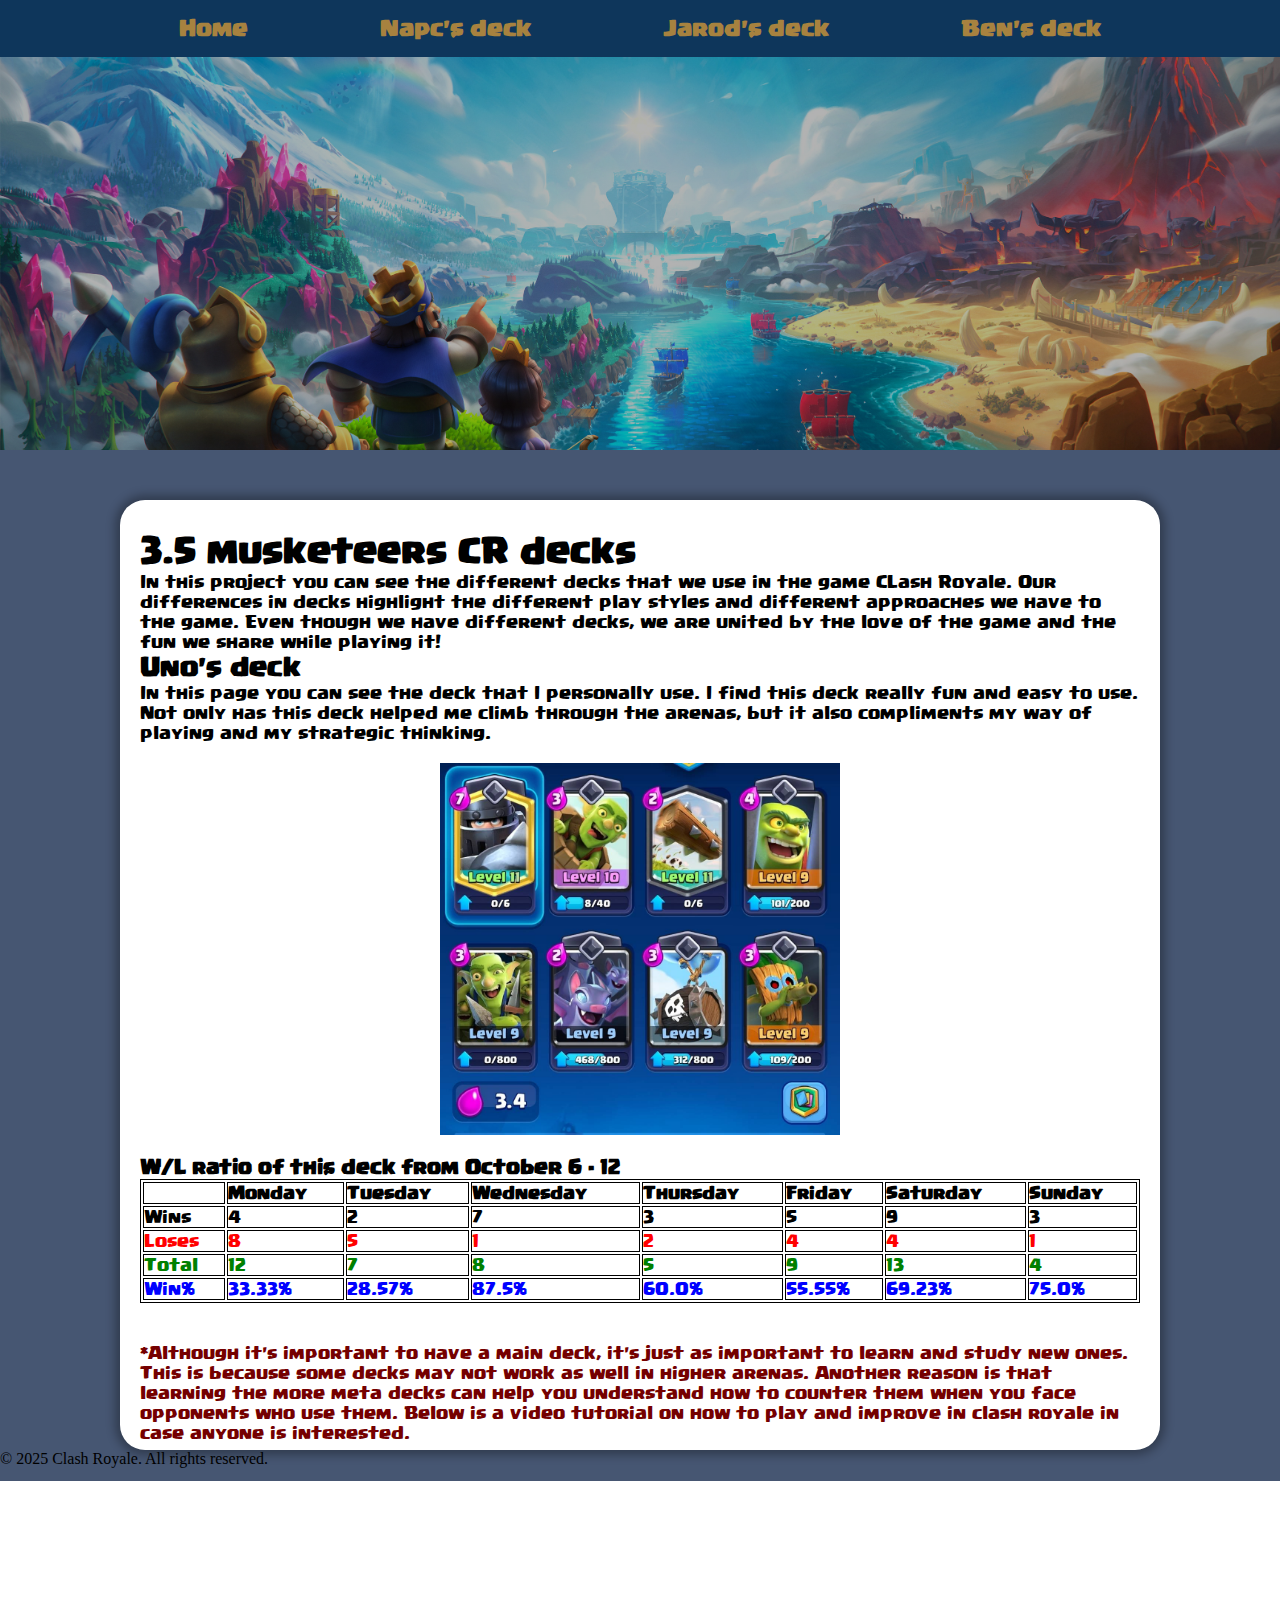
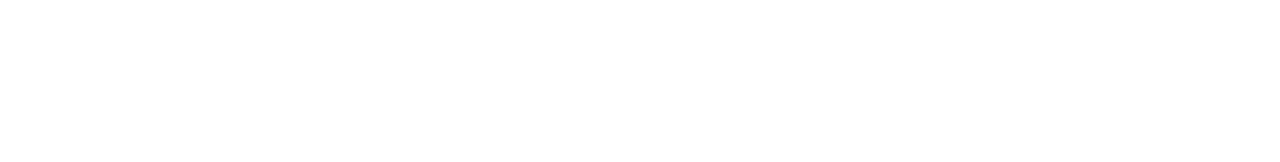
<file: public/Q21GMarqueses.html>
<!DOCTYPE html>
<html lang="en">
<head>
  <meta charset="UTF-8">
  <meta name="viewport" content="width=device-width, initial-scale=1.0">
  <title>3.5 musketeers CR decks</title>
  <link rel="stylesheet" href="style.css"> 

  <link rel="icon" type="image/png" href="favicon.png">
  <style>
    @font-face {
      font-family: "myFont";
      src: url("Clash-Royale-Font/You Blockhead.ttf") format("truetype"); 
    }
    table, th, td {
  border:1px solid black;
}
  </style>
</head>
<body>


  <div class="main">

    <div class="navbar">
      <ul>
        <li> <a href="../index.html"> Home</a></li>
        <li><a href="https://nathancabanero.github.io/CS3_2NDQTRPORTFOLIO/public/Q21GBerylliumCabanero.html">Napc's deck</a></li>
        <li><a href="https://jarodmoses.github.io/CS3_2NDQTRPORTFOLIO/public/1stGraded.html">Jarod's deck</a></li>
        <li><a href="https://benedictserra.github.io/CS3_2NDQTRPORTFOLIO/public/1stGraded.html">Ben's deck</a></li>
      </ul>
    </div>
  </div>

  <div class="background">
    <div class="box">
      <h1>3.5 musketeers CR decks</h1>
      <p>
       In this project you can see the different decks that we use in the game CLash Royale. Our differences in decks highlight the different play styles and different approaches we have to the game. Even though we have different decks, we are united by the love of the game and the fun we share while playing it!

      <h2>Uno's deck</h2>
      <p>
        In this page you can see the deck that I personally use. I find this deck really fun and easy to use. Not only has this deck helped me climb through the arenas, but it also compliments my way of playing and my strategic thinking.
      </p>
     <img src="deck.jpg" alt="My deck" class="training-img">

     <h3>W/L ratio of this deck from October 6 - 12</h3>

<table style="width:100%">
  <tr>
    <th></th>
    <th>Monday</th>
    <th>Tuesday</th>
    <th>Wednesday</th>
    <th>Thursday</th>
    <th>Friday</th>
    <th>Saturday</th>
    <th>Sunday</th>
  </tr>
  <tr>
    <td>Wins</td>
    <td>4</td>
    <td>2</td>
    <td>7</td>
    <td>3</td>
    <td>5</td>
    <td>9</td>
    <td>3</td>
  </tr>
  <tr>
    <td style="color: red;">Loses</td>
    <td style="color: red;">8</td>
    <td style="color: red;">5</td>
    <td style="color: red;">1</td>
    <td style="color: red;">2</td>
    <td style="color: red;">4</td>
    <td style="color: red;">4</td>
    <td style="color: red;">1</td>
  </tr>
  <tr>
    <td style="color: green;">Total</td>
    <td style="color: green;">12</td>
    <td style="color: green;">7</td>
    <td style="color: green;">8</td>
    <td style="color: green;">5</td>
    <td style="color: green;">9</td>
    <td style="color: green;">13</td>
    <td style="color: green;">4</td>
  </tr>

  <tr>
    <td style="color: blue;"> Win%</td>
    <td style="color: blue;"> 33.33%</td>
    <td style="color: blue;">28.57%</td>
    <td style="color: blue;">87.5%</td>
    <td style="color: blue;">60.0%</td>
    <td style="color: blue;">55.55%</td>
    <td style="color: blue;">69.23%</td>
    <td style="color: blue;">75.0%</td>
  </tr>
</table>
<br><br>

     <p style="color:rgb(117, 0, 0);">
        *Although it's important to have a main deck, it's just as important to learn and study new ones. This is because some decks may not work as well in higher arenas. Another reason is that learning the more meta decks can help you understand how to counter them when you face opponents who use them.
        Below is a video tutorial on how to play and improve in clash royale in case anyone is interested.
     </p>
      <iframe width="560" height="315"
    src="https://www.youtube.com/embed/4fL5-S7zMfw"
    title="YouTube video player"
    frameborder="0"
    allow="accelerometer; autoplay; clipboard-write; encrypted-media; gyroscope; picture-in-picture"
    allowfullscreen>
  </iframe>
  </div>

  <footer>
  <p>© 2025 Clash Royale. All rights reserved.</p>
</footer>
</body>
</html>
</file>
<file: public/style.css>
*{
  margin: 0;
  padding: 0px;
}
.main {
  padding: 0px 0px;
  width: 100%;
  background: linear-gradient(to top, rgba(0,0,0,0.3)50%, rgba(0,0,0,0.3)50%), url(clashproject.jpg);
  background-position: center center ;
  background-size: cover;
  height: 50vh;
  background-repeat: no-repeat;
 
}



.navbar {
  width: 100%;
  display: flex;
  background-color: rgb(14, 54, 91);
  justify-content: center;
}



.navbar ul {
  list-style: none;
  display: flex;
  gap: 100px;
  margin: 10px;
  padding: 5px;
}

.navbar ul li a {
  color: rgba(167, 130, 63);
  text-decoration: none;
  font-weight: bold;
  font-size: 18px;
  padding: 8px 16px;
  border-radius: 6px;
  transition: background-color 0.3s, color 0.3s;
  font-family: "myFont";
}

.navbar a:hover{
  background-color: rgba(0, 213, 255, 0.156);
}

.background{
  background-color: rgb(70, 86, 114);
  height: 109vh;
  padding-top: 50px;
}

.box{
  border-radius: 25px;
  background-color: rgb(255, 255, 255, 1);
  padding: 20px;
  margin: auto;
  width: 1000px;
  height: 100vh;
  padding-top: 30px;
  text-align: left;
  box-shadow: 0 0 10px 5px rgba(0, 0, 0, 0.3);
  font-family: "myFont";
  font-size: 14px;

  .training-img {
  width: 100%;
  max-width: 400px;
  height: auto;
  display: block;
  margin: 20px auto; 
}
}
</file>
